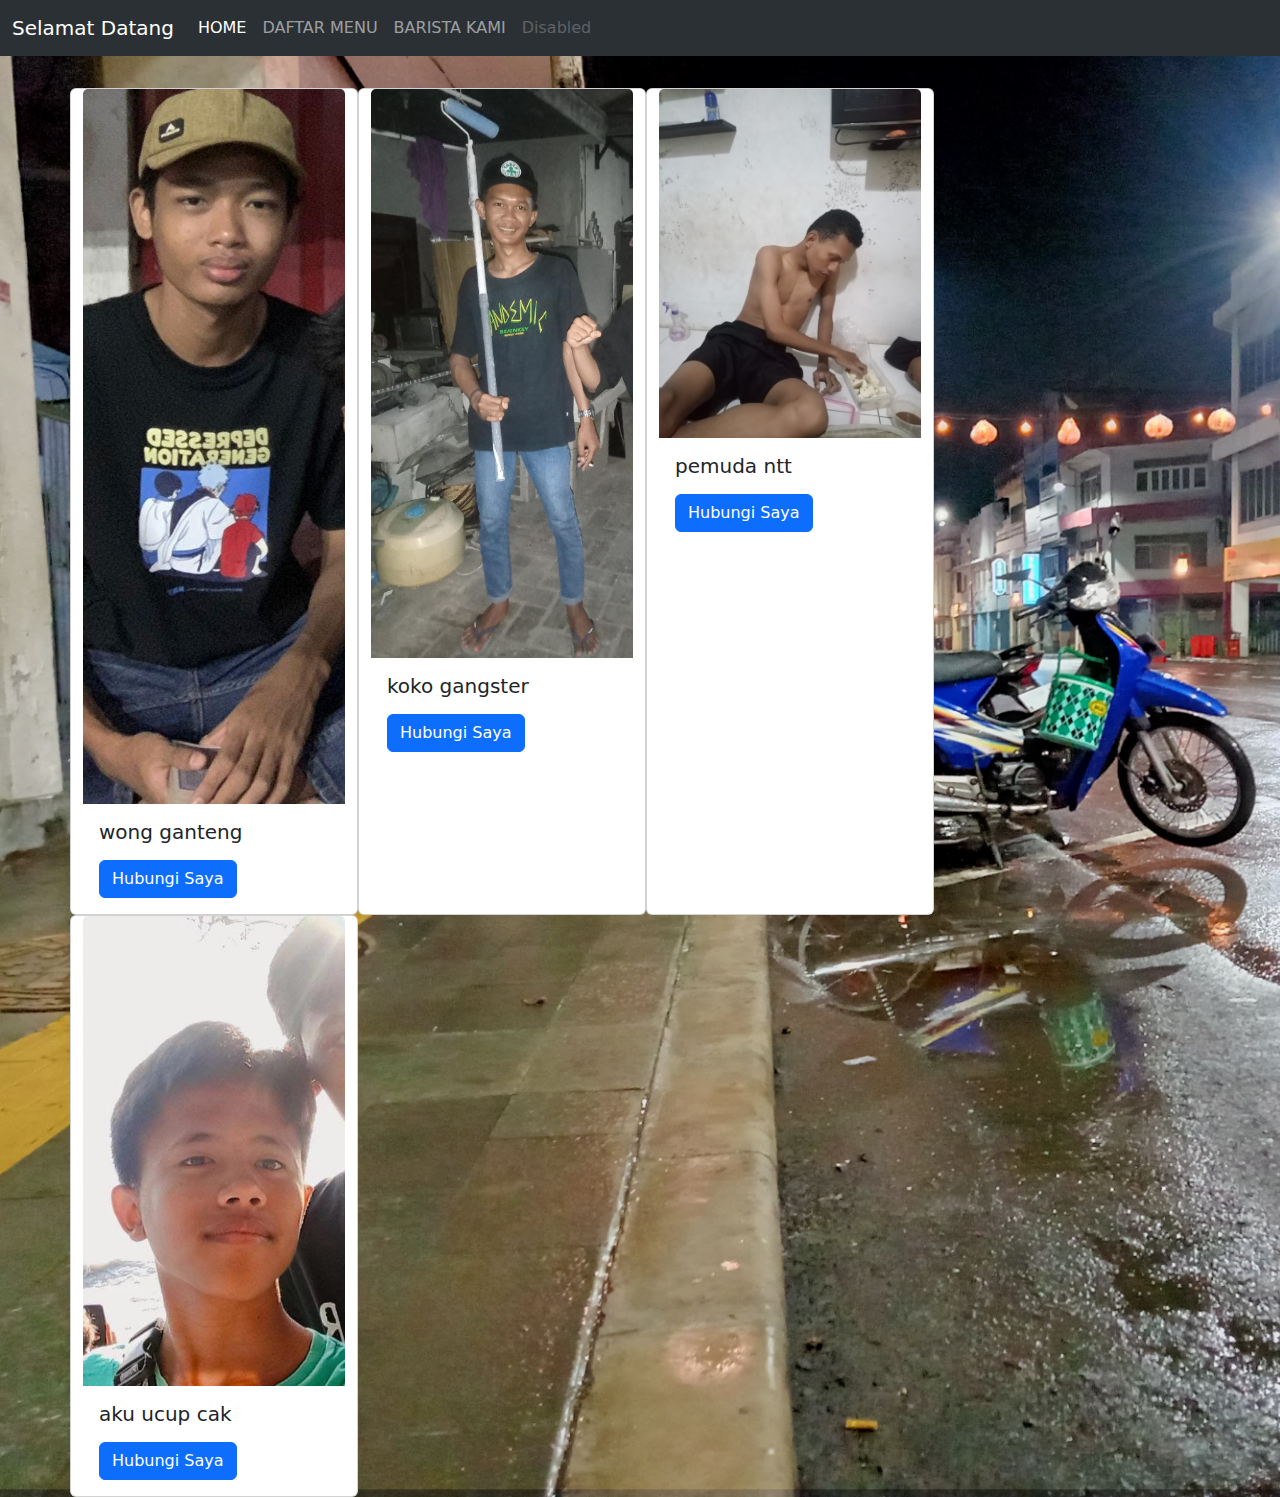
<file: barista.html>
<!DOCTYPE html>
<html lang="en">

<head>
    <meta charset="UTF-8">
    <meta name="viewport" content="width=device-width, initial-scale=1.0">
    <title>BARISTA</title>
    <link rel="stylesheet" href="style.css">
    <link href="https://cdn.jsdelivr.net/npm/bootstrap@5.3.3/dist/css/bootstrap.min.css" rel="stylesheet"
        integrity="sha384-QWTKZyjpPEjISv5WaRU9OFeRpok6YctnYmDr5pNlyT2bRjXh0JMhjY6hW+ALEwIH" crossorigin="anonymous">
</head>
<style>
  body {
    background-image: url(bgsupra.jpeg);
    background-size: cover;
  }
 </style>



 
    <nav class="navbar navbar-expand-lg bg-body-tertiary" class="navbar bg-primary" data-bs-theme="dark">

        <div class="container-fluid">
          <a class="navbar-brand" href="#">Selamat Datang</a>
          <button class="navbar-toggler" type="button" data-bs-toggle="collapse" data-bs-target="#navbarNav" aria-controls="navbarNav" aria-expanded="false" aria-label="Toggle navigation">
            <span class="navbar-toggler-icon"></span>
          </button>
          <div class="collapse navbar-collapse" id="navbarNav">
            <ul class="navbar-nav">
              <li class="nav-item">
                <a class="nav-link active" aria-current="page" href="index.html">HOME</a>
              </li>
              <li class="nav-item">
                <a class="nav-link" href="menu.html">DAFTAR MENU</a>
              <li class="nav-item">
                <a class="nav-link" href="barista.html">BARISTA KAMI</a>
              </li>
              <li class="nav-item">
                <a class="nav-link disabled" aria-disabled="true">Disabled</a>
              </li>
            </ul>
          </div>
        </div>
      </nav>
    <!-- ini navbar -->

    <!-- produk saya -->
<div class="container mt-2 ms-10">-


    <div class="row">

        <div class="card col-3" style="width: 18rem;">
            <img src="dewa.jpeg" class="card-img-top" alt="...">
            <div class="card-body">
              <h5 class="card-title">wong ganteng</h5>
              <p class="card-text"></p>
              <a href="https://www.instagram.com/dewa_3549?igsh=MW94Nzc2ejg2NjF2Nw==" class="btn btn-primary">Hubungi Saya</a>
            </div>
          </div>
    
          <div class="card col-3" style="width: 18rem;">
            <img src="fidi.jpeg" class="card-img-top" alt="...">
            <div class="card-body">
              <h5 class="card-title">koko gangster</h5>
              <p class="card-text"></p>
              <a href="https://www.instagram.com/fidii.666?igsh=enoyZ3oyOW01N3I4" class="btn btn-primary">Hubungi Saya</a>
            </div>
          </div>
    
          <div class="card col-3" style="width: 18rem;">
            <img src="erik.jpeg" class="card-img-top" alt="...">
            <div class="card-body">
              <h5 class="card-title">pemuda ntt</h5>
              <p class="card-text"></p>
              <a href="https://www.instagram.com/mtsrksnn?igsh=NHNycWFlMmEydnhz" class="btn btn-primary">Hubungi Saya</a>
            </div>
          </div>
    
    
          <div class="card col-3" style="width: 18rem;">
            <img src="micel.jpeg" class="card-img-top" alt="...">
            <div class="card-body">
              <h5 class="card-title">aku ucup cak</h5>
              <p class="card-text"></p>
              <a href="https://www.instagram.com/mchl_0021?igsh=MXdlbHNtcmF3Mnppcw==" class="btn btn-primary">Hubungi Saya</a>
            </div>
          </div>
    </div>
    
    
</div>



    <!-- produk saya -->













    <!-- bootsrap -->
    <script src="https://cdn.jsdelivr.net/npm/bootstrap@5.3.3/dist/js/bootstrap.bundle.min.js"
        integrity="sha384-YvpcrYf0tY3lHB60NNkmXc5s9fDVZLESaAA55NDzOxhy9GkcIdslK1eN7N6jIeHz"
        crossorigin="anonymous"></script>
        <!-- bootsrap end -->
</body>

</html>
</file>
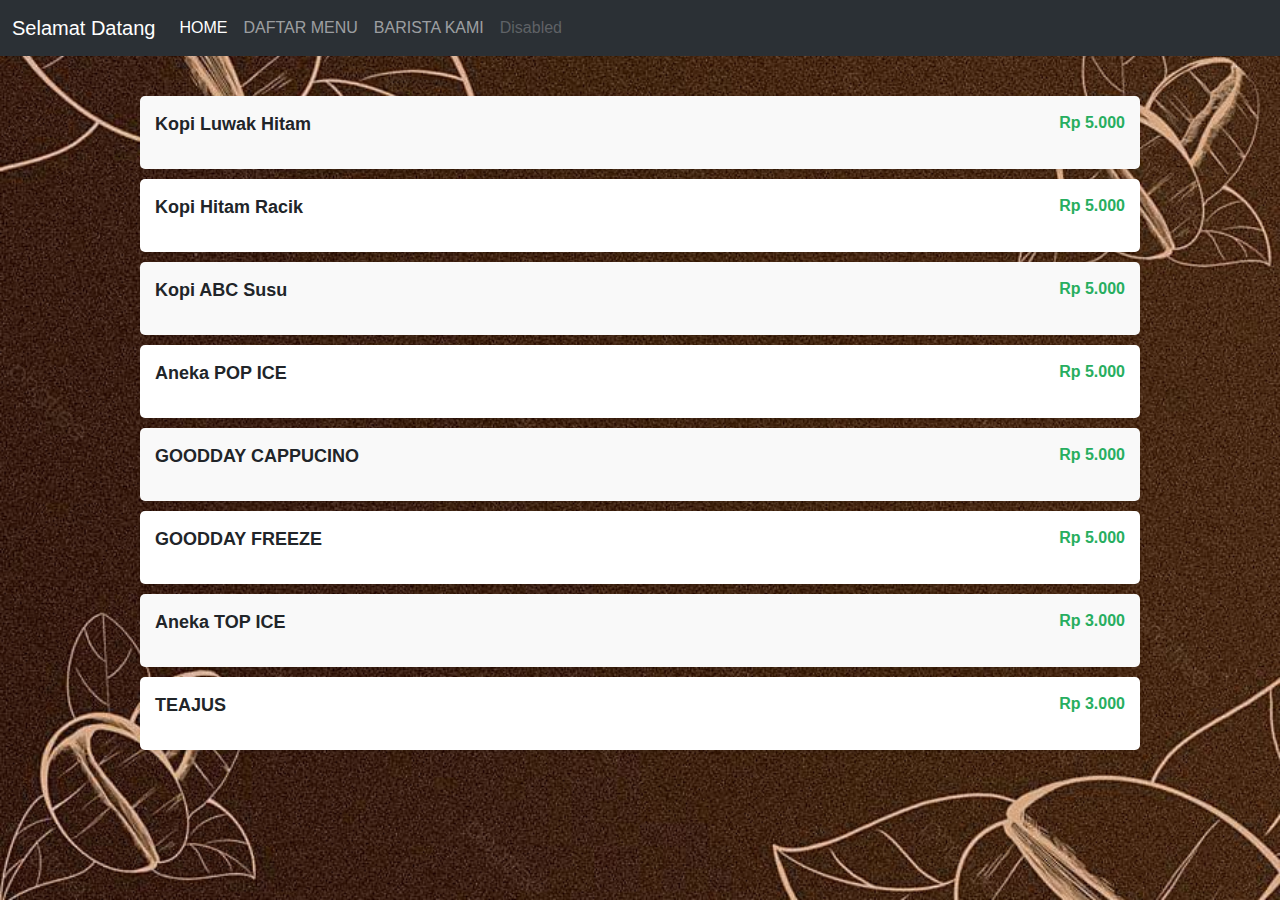
<file: menu.html>
<!DOCTYPE html>
<html lang="en">
<head>
    <meta charset="UTF-8">
    <meta name="viewport" content="width=device-width, initial-scale=1.0">
    <title>Daftar-Menu</title>
    <link href="https://cdn.jsdelivr.net/npm/bootstrap@5.3.3/dist/css/bootstrap.min.css" rel="stylesheet"
    integrity="sha384-QWTKZyjpPEjISv5WaRU9OFeRpok6YctnYmDr5pNlyT2bRjXh0JMhjY6hW+ALEwIH" crossorigin="anonymous">
</head>

<style>
    body {
     background-image: url(bgkopi2.jpeg);
     background-size: cover;
    }
   </style>


<body>
    
    <nav class="navbar navbar-expand-lg bg-body-tertiary" class="navbar bg-primary" data-bs-theme="dark">
        <div class="container-fluid">
          <a class="navbar-brand" href="#">Selamat Datang</a>
          <button class="navbar-toggler" type="button" data-bs-toggle="collapse" data-bs-target="#navbarNav" aria-controls="navbarNav" aria-expanded="false" aria-label="Toggle navigation">
            <span class="navbar-toggler-icon"></span>
          </button>
          <div class="collapse navbar-collapse" id="navbarNav">
            <ul class="navbar-nav">
              <li class="nav-item">
                <a class="nav-link active" aria-current="page" href="index.html">HOME</a>
              </li>
              <li class="nav-item">
                <a class="nav-link" href="menu.html">DAFTAR MENU</a>
              <li class="nav-item">
                <a class="nav-link" href="barista.html">BARISTA KAMI</a>
              </li>
              <li class="nav-item">
                <a class="nav-link disabled" aria-disabled="true">Disabled</a>
              </li>
            </ul>
          </div>
        </div>
      </nav>


      <style>
        body {
            font-family: Arial, sans-serif;
            background-color: #f4f4f9;
            margin: 0;
            padding: 0;
        }
        header {
            background-color: #333;
            color: #fff;
            text-align: center;
            padding: 20px;
        }
        .container {
            width: 80%;
            margin: 20px auto;
        }
        h2 {
            color: #333;
            text-align: center;
            margin-bottom: 40px;
        }
        .menu-item {
            display: flex;
            justify-content: space-between;
            background-color: #fff;
            padding: 15px;
            border-radius: 5px;
            box-shadow: 0 2px 4px rgba(0, 0, 0, 0.1);
            margin-bottom: 10px;
        }
        .menu-item:nth-child(even) {
            background-color: #f9f9f9;
        }
        .item-name {
            font-size: 18px;
            font-weight: bold;
        }
        .item-description {
            color: #555;
        }
        .item-price {
            color: #27ae60;
            font-weight: bold;
        }
        footer {
            background-color: #333;
            color: #fff;
            text-align: center;
            padding: 10px;
            position: fixed;
            width: 100%;
            bottom: 0;
        }
    </style>
</head>
<body>

    <div class="container">
        <h2></h2>

        <div class="menu-item">
            <div>
                <p class="item-name">Kopi Luwak Hitam</p>
                
            </div>
            <p class="item-price">Rp 5.000</p>
        </div>

        <div class="menu-item">
            <div>
                <p class="item-name">Kopi Hitam Racik</p>
               
            </div>
            <p class="item-price">Rp 5.000</p>
        </div>

        <div class="menu-item">
            <div>
                <p class="item-name">Kopi ABC Susu</p>
                
            </div>
            <p class="item-price">Rp 5.000</p>
        </div>

       
        <div class="menu-item">
            <div>
                <p class="item-name">Aneka POP ICE</p>
                
            </div>
            <p class="item-price">Rp 5.000</p>
        </div>

        <div class="menu-item">
            <div>
                <p class="item-name">GOODDAY CAPPUCINO</p>
                
            </div>
            <p class="item-price">Rp 5.000</p>
        </div>
        <div class="menu-item">
            <div>
                <p class="item-name">GOODDAY FREEZE</p>
                
            </div>
            <p class="item-price">Rp 5.000</p>
        </div>
        <div class="menu-item">
            <div>
                <p class="item-name">Aneka TOP ICE</p>
                
            </div>
            <p class="item-price">Rp 3.000</p>
        </div>
        <div class="menu-item">
            <div>
                <p class="item-name">TEAJUS</p>
                
            </div>
            <p class="item-price">Rp 3.000</p>
        </div>

    </div>

    










<!-- bootsrap -->
<script src="https://cdn.jsdelivr.net/npm/bootstrap@5.3.3/dist/js/bootstrap.bundle.min.js"
        integrity="sha384-YvpcrYf0tY3lHB60NNkmXc5s9fDVZLESaAA55NDzOxhy9GkcIdslK1eN7N6jIeHz"
        crossorigin="anonymous"></script>
<!-- boostsrap end -->
</body>
</html>
</file>
<file: style.css>
.tanpaboot {
        border: none;
        padding: 10px;
        font-weight: 800;
        font-size: 3em;
        background-color: aquamarine;
        color:bisque;
        cursor: pointer
}

.tanpaboot:hover {
        background-color: black;
        color: blueviolet;
        transform: rotateY(2);
        transition: all .5s;
}
</file>
